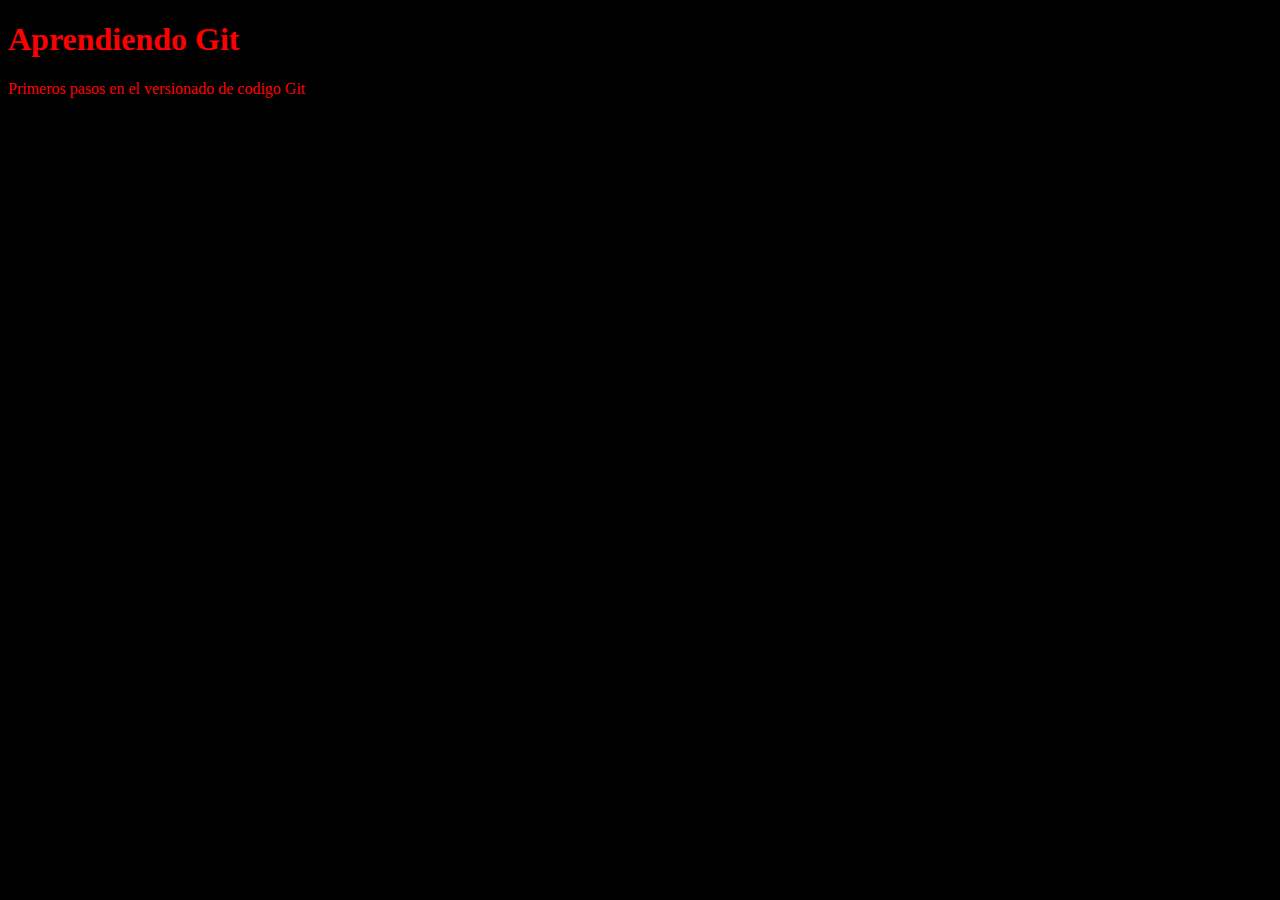
<file: index.html>
<!DOCTYPE html>
<html lang="en">
  <head>
    <meta charset="UTF-8" />
    <meta name="viewport" content="width=device-width, initial-scale=1.0" />
    <title>Aprendiendo Git</title>
    <link rel="stylesheet" href="style.css" />
  </head>
  <body>
    <h1>Aprendiendo Git</h1>
    <p>Primeros pasos en el versionado de codigo Git</p>
  </body>
</html>
</file>
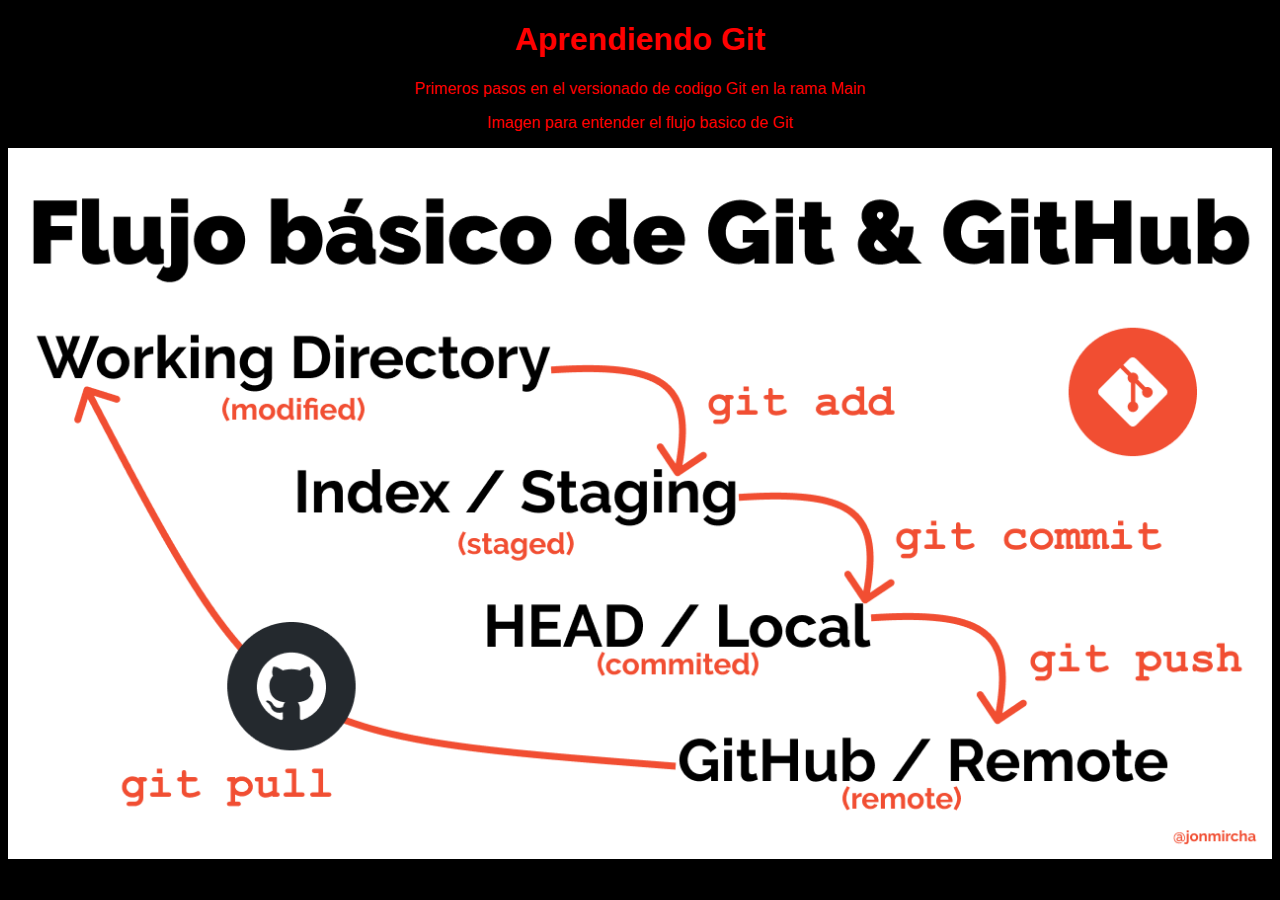
<file: html/index.html>
<!DOCTYPE html>
<html lang="en">
  <head>
    <meta charset="UTF-8" />
    <meta name="viewport" content="width=device-width, initial-scale=1.0" />
    <title>Aprendiendo Git</title>
    <link rel="stylesheet" href="/css/style.css" />
  </head>
  <body>
    <h1>Aprendiendo Git</h1>
    <p>Primeros pasos en el versionado de codigo Git en la rama Main</p>
    <p>Imagen para entender el flujo basico de Git</p>
    <section>
      <article>
        <img src="/assets/git-flow.png" alt="Flujo basico de Git" />
      </article>
    </section>
    <script defer src="/js/index.js"></script>
  </body>
</html>
</file>
<file: style.css>
html {
  background-color: #000;
  color: red;
}
</file>
<file: css/style.css>
html {
  background-color: #000;
  color: red;
  text-align: center;
  font-family: sans-serif;
}

img {
  max-width: 100%;
}
</file>
